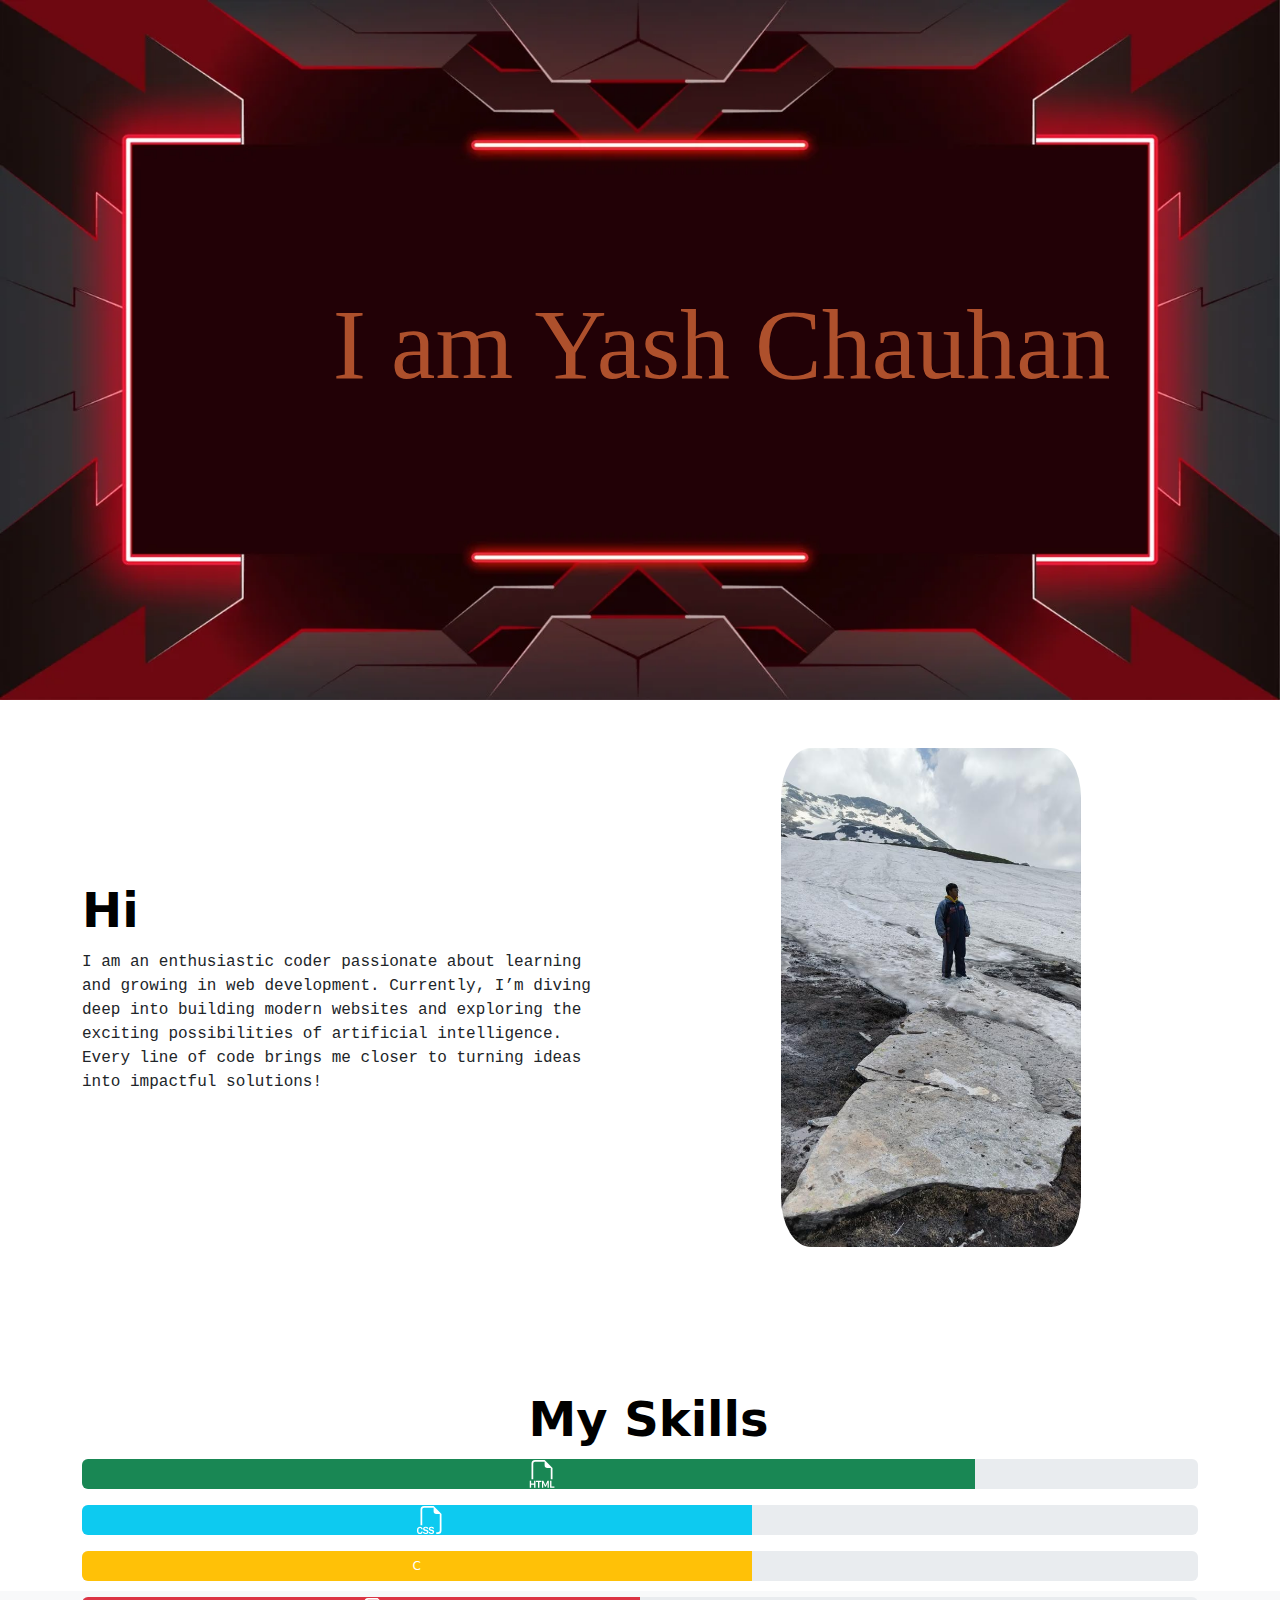
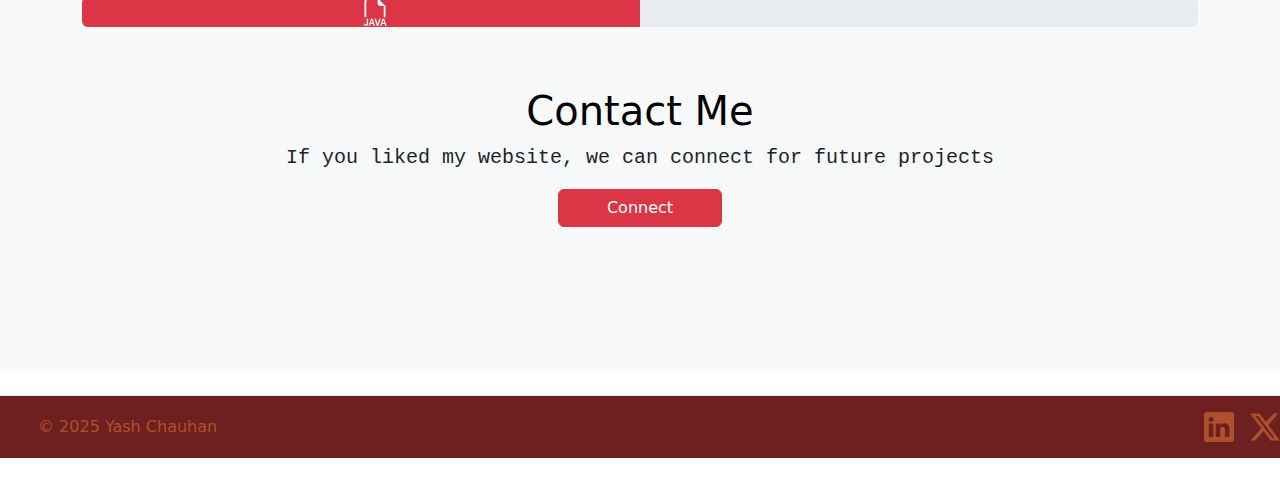
<file: index.html>
<!DOCTYPE html>
<html lang="en">
<head>
    <meta charset="UTF-8">
    <meta name="viewport" content="width=device-width, initial-scale=1.0">
    <title>Yash Chauhan</title>
    <link href="https://cdn.jsdelivr.net/npm/bootstrap@5.3.3/dist/css/bootstrap.min.css" rel="stylesheet" integrity="sha384-QWTKZyjpPEjISv5WaRU9OFeRpok6YctnYmDr5pNlyT2bRjXh0JMhjY6hW+ALEwIH" crossorigin="anonymous">
    <link rel="stylesheet" href="style.css">
</head>
<body>
    <div>
        <img src="./gaming.png" alt="gaming" class="front-img">
        <p class="front-text">I am Yash Chauhan</p>
    </div>

    <div class="container">
        <div class="row flex-lg-row-reverse align-items-center g-5 py-5">
            <div class="col-10 col-sm-8 col-lg-6">
              <img src="./me.png" class="my-image d-block mx-md-auto img-fluid" alt="Bootstrap Themes" width="300" height="300" loading="lazy">
            </div>
            <div class="col-lg-6">
              <h1 class="display-5 fw-bold text-body-emphasis lh-1 mb-3">Hi</h1>
              <p class="about-me">I am an enthusiastic coder passionate about learning and growing in web development. Currently, I’m diving deep into building modern websites and exploring the exciting possibilities of artificial intelligence. Every line of code brings me closer to turning ideas into impactful solutions!</p>
            </div>
          </div>
    </div>

    <div class="container skills">
        <h1 class="display-5 fw-bold text-body-emphasis lh-1 mb-3 skill">My Skills</h1>
        <div class="progress mt-3" role="progressbar" aria-label="Success example" aria-valuenow="25" aria-valuemin="0" aria-valuemax="100" style="height: 30px">
            <div class="progress-bar bg-success" style="width: 80%"><svg xmlns="http://www.w3.org/2000/svg" width="28" height="28" fill="currentColor" class="bi bi-filetype-html icon" viewBox="0 0 16 16">
                <path fill-rule="evenodd" d="M14 4.5V11h-1V4.5h-2A1.5 1.5 0 0 1 9.5 3V1H4a1 1 0 0 0-1 1v9H2V2a2 2 0 0 1 2-2h5.5zm-9.736 7.35v3.999h-.791v-1.714H1.79v1.714H1V11.85h.791v1.626h1.682V11.85h.79Zm2.251.662v3.337h-.794v-3.337H4.588v-.662h3.064v.662zm2.176 3.337v-2.66h.038l.952 2.159h.516l.946-2.16h.038v2.661h.715V11.85h-.8l-1.14 2.596H9.93L8.79 11.85h-.805v3.999zm4.71-.674h1.696v.674H12.61V11.85h.79v3.325Z"/>
              </svg> </div>
          </div>
          <div class="progress mt-3" role="progressbar" aria-label="Info example" aria-valuenow="50" aria-valuemin="0" aria-valuemax="100" style="height: 30px">
            <div class="progress-bar bg-info" style="width: 60%"><svg xmlns="http://www.w3.org/2000/svg" width="28" height="28" fill="currentColor" class="bi bi-filetype-css icon" viewBox="0 0 16 16">
                <path fill-rule="evenodd" d="M14 4.5V14a2 2 0 0 1-2 2h-1v-1h1a1 1 0 0 0 1-1V4.5h-2A1.5 1.5 0 0 1 9.5 3V1H4a1 1 0 0 0-1 1v9H2V2a2 2 0 0 1 2-2h5.5zM3.397 14.841a1.13 1.13 0 0 0 .401.823q.195.162.478.252.284.091.665.091.507 0 .859-.158.354-.158.539-.44.187-.284.187-.656 0-.336-.134-.56a1 1 0 0 0-.375-.357 2 2 0 0 0-.566-.21l-.621-.144a1 1 0 0 1-.404-.176.37.37 0 0 1-.144-.299q0-.234.185-.384.188-.152.512-.152.214 0 .37.068a.6.6 0 0 1 .246.181.56.56 0 0 1 .12.258h.75a1.1 1.1 0 0 0-.2-.566 1.2 1.2 0 0 0-.5-.41 1.8 1.8 0 0 0-.78-.152q-.439 0-.776.15-.337.149-.527.421-.19.273-.19.639 0 .302.122.524.124.223.352.367.228.143.539.213l.618.144q.31.073.463.193a.39.39 0 0 1 .152.326.5.5 0 0 1-.085.29.56.56 0 0 1-.255.193q-.167.07-.413.07-.175 0-.32-.04a.8.8 0 0 1-.248-.115.58.58 0 0 1-.255-.384zM.806 13.693q0-.373.102-.633a.87.87 0 0 1 .302-.399.8.8 0 0 1 .475-.137q.225 0 .398.097a.7.7 0 0 1 .272.26.85.85 0 0 1 .12.381h.765v-.072a1.33 1.33 0 0 0-.466-.964 1.4 1.4 0 0 0-.489-.272 1.8 1.8 0 0 0-.606-.097q-.534 0-.911.223-.375.222-.572.632-.195.41-.196.979v.498q0 .568.193.976.197.407.572.626.375.217.914.217.439 0 .785-.164t.55-.454a1.27 1.27 0 0 0 .226-.674v-.076h-.764a.8.8 0 0 1-.118.363.7.7 0 0 1-.272.25.9.9 0 0 1-.401.087.85.85 0 0 1-.478-.132.83.83 0 0 1-.299-.392 1.7 1.7 0 0 1-.102-.627zM6.78 15.29a1.2 1.2 0 0 1-.111-.449h.764a.58.58 0 0 0 .255.384q.106.073.25.114.142.041.319.041.245 0 .413-.07a.56.56 0 0 0 .255-.193.5.5 0 0 0 .085-.29.39.39 0 0 0-.153-.326q-.152-.12-.463-.193l-.618-.143a1.7 1.7 0 0 1-.539-.214 1 1 0 0 1-.351-.367 1.1 1.1 0 0 1-.123-.524q0-.366.19-.639.19-.272.527-.422t.777-.149q.456 0 .779.152.326.153.5.41.18.255.2.566h-.75a.56.56 0 0 0-.12-.258.6.6 0 0 0-.246-.181.9.9 0 0 0-.37-.068q-.324 0-.512.152a.47.47 0 0 0-.184.384q0 .18.143.3a1 1 0 0 0 .404.175l.621.143q.326.075.566.211t.375.358.135.56q0 .37-.188.656a1.2 1.2 0 0 1-.539.439q-.351.158-.858.158-.381 0-.665-.09a1.4 1.4 0 0 1-.478-.252 1.1 1.1 0 0 1-.29-.375"/>
              </svg></div>
          </div>
          <div class="progress mt-3" role="progressbar" aria-label="Warning example" aria-valuenow="75" aria-valuemin="0" aria-valuemax="100" style="height: 30px">
            <div class="progress-bar bg-warning" style="width: 60%">C</div>
          </div>
          <div class="progress mt-3 mb-3" role="progressbar" aria-label="Danger example" aria-valuenow="100" aria-valuemin="0" aria-valuemax="100" style="height: 30px">
            <div class="progress-bar bg-danger" style="width: 50%"><svg xmlns="http://www.w3.org/2000/svg" width="28" height="28" fill="currentColor" class="bi bi-filetype-java icon" viewBox="0 0 16 16">
                <path fill-rule="evenodd" d="M14 4.5V11h-1V4.5h-2A1.5 1.5 0 0 1 9.5 3V1H4a1 1 0 0 0-1 1v9H2V2a2 2 0 0 1 2-2h5.5zM1.521 15.175a1.3 1.3 0 0 1-.082-.466h.765a.6.6 0 0 0 .073.27.5.5 0 0 0 .454.246q.285 0 .422-.164.138-.165.138-.466V11.85h.79v2.725q0 .66-.357 1.005-.354.345-.984.345a1.6 1.6 0 0 1-.568-.094 1.1 1.1 0 0 1-.408-.266 1.1 1.1 0 0 1-.243-.39m3.972-.354-.314 1.028h-.8l1.342-3.999h.926l1.336 3.999h-.84l-.314-1.028zm1.178-.59-.49-1.616h-.035l-.49 1.617zm2.342 1.618h.952l1.327-3.999h-.878l-.888 3.138h-.038L8.59 11.85h-.917zm3.087-1.028-.314 1.028h-.8l1.342-3.999h.926l1.336 3.999h-.84l-.314-1.028zm1.178-.59-.49-1.616h-.035l-.49 1.617z"/>
              </svg></div>
          </div>
    </div>

    <div class="p-5 text-center bg-body-tertiary contact">
        <div class="container py-5">
          <h1 class="text-body-emphasis">Contact Me</h1>
          <p class="col-lg-8 mx-auto lead about-me">
            If you liked my website, we can connect for future projects </p>
            <button class="btn btn-danger px-5 mb-5" type="button" onclick="window.location.href='https://www.linkedin.com/in/yash-chauhan-465644274/'">
              Connect
            </button>
            
        </div>
      </div>

    <div class="bottom">
        <footer class="d-flex flex-wrap justify-content-between align-items-center py-3 my-4 border-top">
          <div class="col-md-4 d-flex align-items-center">
            <a href="/" class="mb-3 me-2 mb-md-0 text-body-secondary text-decoration-none lh-1">
              <svg class="bi" width="30" height="24"><use xlink:href="#bootstrap"></use></svg>
            </a>
            <span class="mb-3 mb-md-0 text bottom1">© 2025 Yash Chauhan</span>
          </div>
      
          <ul class="nav col-md-4 justify-content-end list-unstyled d-flex">
            <li class="ms-3 ml-3"><a class="text-body-secondary" href="https://www.linkedin.com/in/yash-chauhan-465644274/?trk=public_profile_browsemap&originalSubdomain=in"><svg xmlns="http://www.w3.org/2000/svg" width="30" height="30" fill="#AE502C" class="bi bi-linkedin" viewBox="0 0 16 16">
                <path d="M0 1.146C0 .513.526 0 1.175 0h13.65C15.474 0 16 .513 16 1.146v13.708c0 .633-.526 1.146-1.175 1.146H1.175C.526 16 0 15.487 0 14.854zm4.943 12.248V6.169H2.542v7.225zm-1.2-8.212c.837 0 1.358-.554 1.358-1.248-.015-.709-.52-1.248-1.342-1.248S2.4 3.226 2.4 3.934c0 .694.521 1.248 1.327 1.248zm4.908 8.212V9.359c0-.216.016-.432.08-.586.173-.431.568-.878 1.232-.878.869 0 1.216.662 1.216 1.634v3.865h2.401V9.25c0-2.22-1.184-3.252-2.764-3.252-1.274 0-1.845.7-2.165 1.193v.025h-.016l.016-.025V6.169h-2.4c.03.678 0 7.225 0 7.225z"/>
              </svg></a></li>
            <li class="ms-3 m203"><a class="text-body-secondary" href="https://x.com/YashChauhan2303"><svg xmlns="http://www.w3.org/2000/svg" width="30" height="30" fill="#AE502C" class="bi bi-twitter-x" viewBox="0 0 16 16">
                <path d="M12.6.75h2.454l-5.36 6.142L16 15.25h-4.937l-3.867-5.07-4.425 5.07H.316l5.733-6.57L0 .75h5.063l3.495 4.633L12.601.75Zm-.86 13.028h1.36L4.323 2.145H2.865z"/>
              </svg></a></li>
            </ul>
        </footer>
      </div>
    



    <script src="https://cdn.jsdelivr.net/npm/bootstrap@5.3.3/dist/js/bootstrap.bundle.min.js" integrity="sha384-YvpcrYf0tY3lHB60NNkmXc5s9fDVZLESaAA55NDzOxhy9GkcIdslK1eN7N6jIeHz" crossorigin="anonymous"></script>
</body>
</html>
</file>
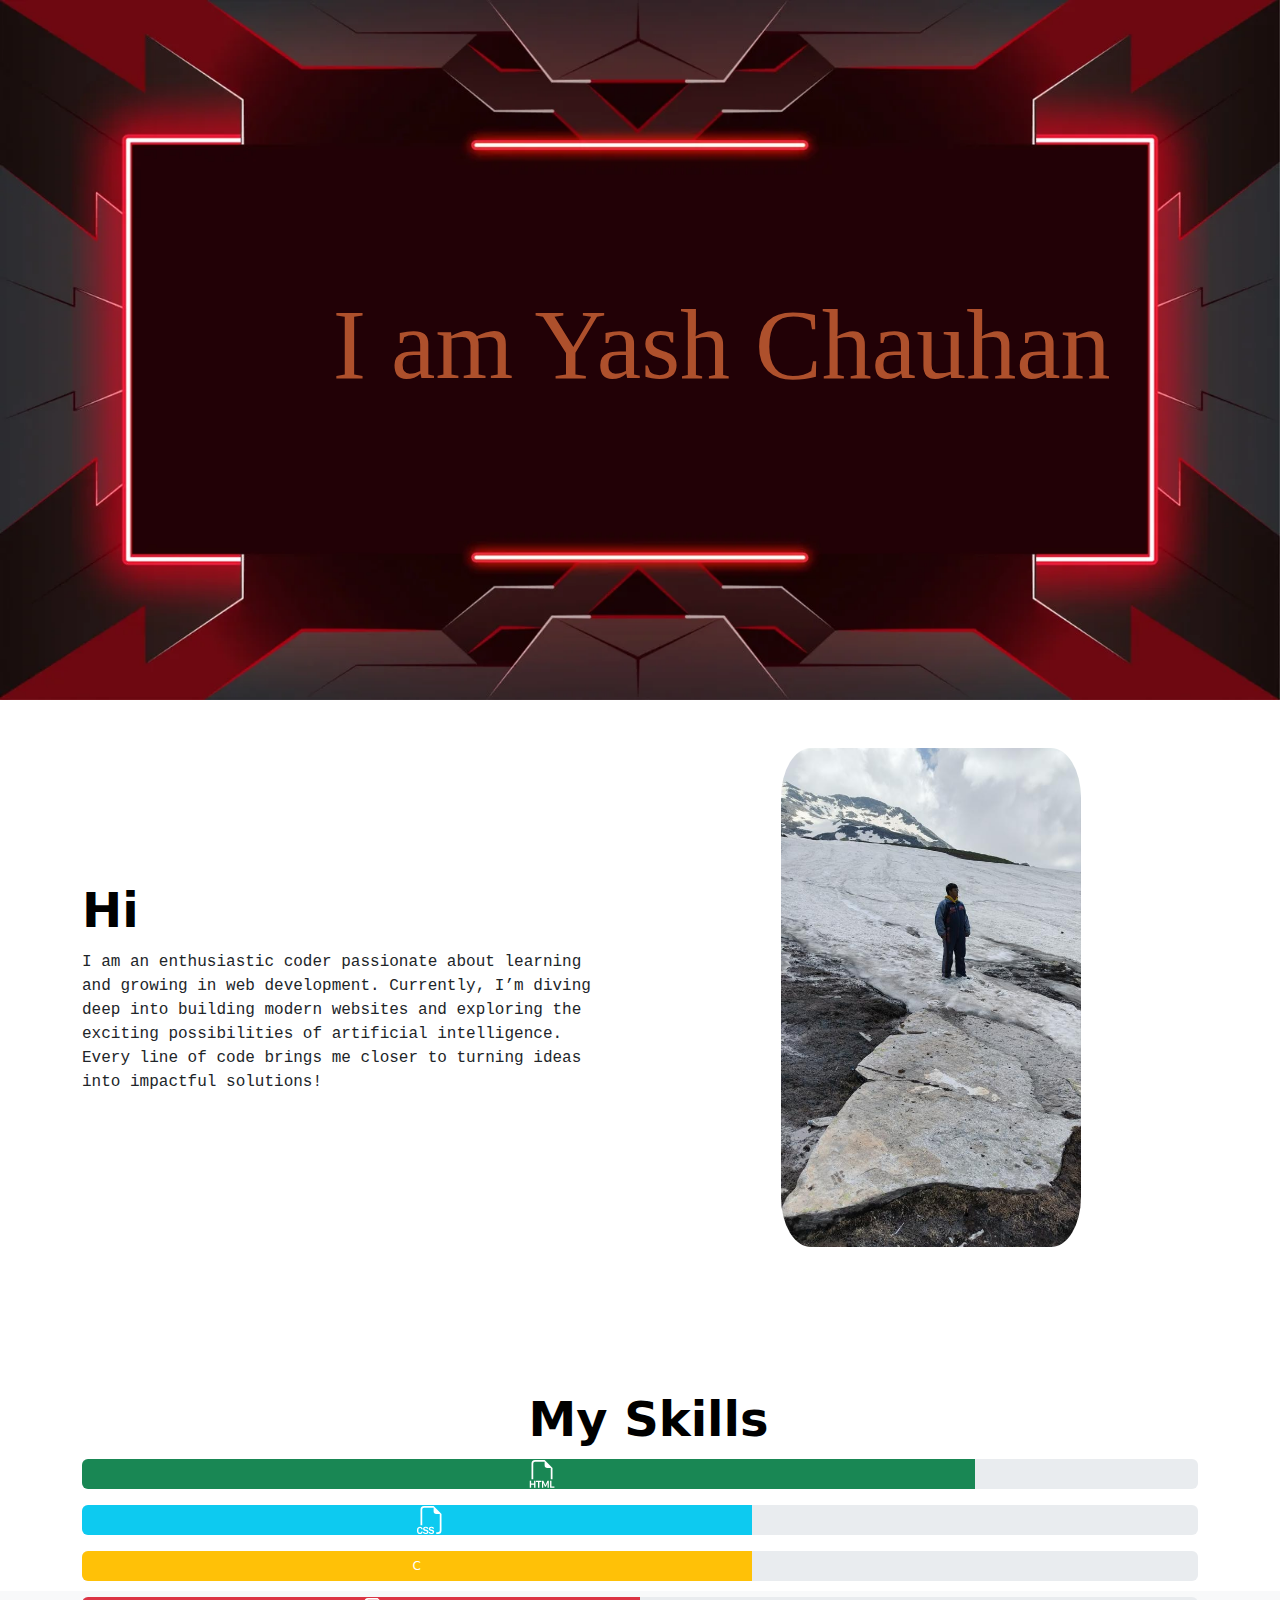
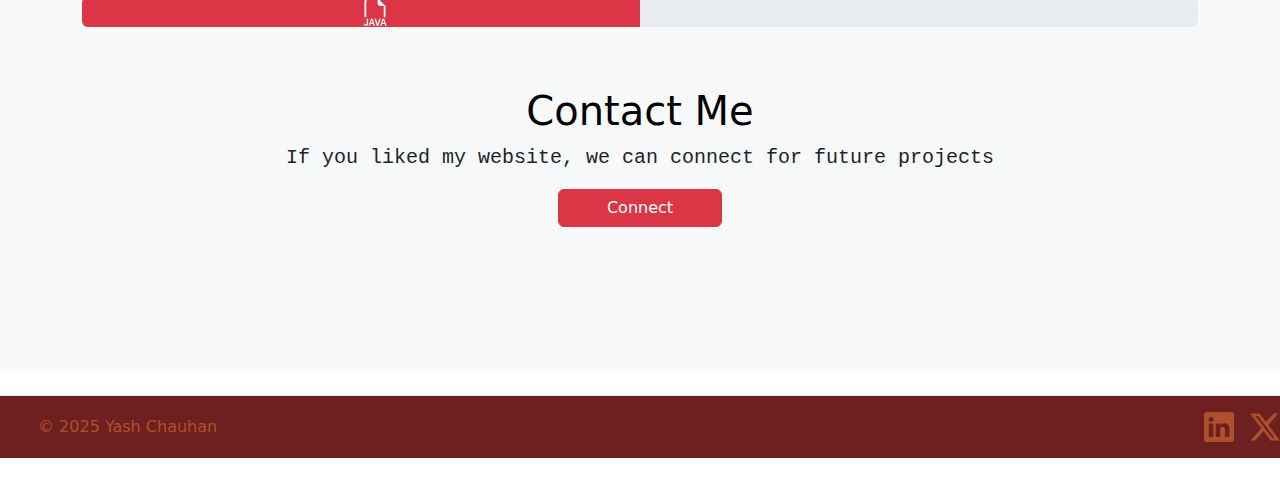
<file: Capstone2.html>
<!DOCTYPE html>
<html lang="en">
<head>
    <meta charset="UTF-8">
    <meta name="viewport" content="width=device-width, initial-scale=1.0">
    <title>Document</title>
    <link href="https://cdn.jsdelivr.net/npm/bootstrap@5.3.3/dist/css/bootstrap.min.css" rel="stylesheet" integrity="sha384-QWTKZyjpPEjISv5WaRU9OFeRpok6YctnYmDr5pNlyT2bRjXh0JMhjY6hW+ALEwIH" crossorigin="anonymous">
    <link rel="stylesheet" href="style.css">
</head>
<body>
    <div>
        <img src="./gaming.png" alt="gaming" class="front-img">
        <p class="front-text">I am Yash Chauhan</p>
    </div>

    <div class="container">
        <div class="row flex-lg-row-reverse align-items-center g-5 py-5">
            <div class="col-10 col-sm-8 col-lg-6">
              <img src="./me.png" class="my-image d-block mx-md-auto img-fluid" alt="Bootstrap Themes" width="300" height="300" loading="lazy">
            </div>
            <div class="col-lg-6">
              <h1 class="display-5 fw-bold text-body-emphasis lh-1 mb-3">Hi</h1>
              <p class="about-me">I am an enthusiastic coder passionate about learning and growing in web development. Currently, I’m diving deep into building modern websites and exploring the exciting possibilities of artificial intelligence. Every line of code brings me closer to turning ideas into impactful solutions!</p>
            </div>
          </div>
    </div>

    <div class="container skills">
        <h1 class="display-5 fw-bold text-body-emphasis lh-1 mb-3 skill">My Skills</h1>
        <div class="progress mt-3" role="progressbar" aria-label="Success example" aria-valuenow="25" aria-valuemin="0" aria-valuemax="100" style="height: 30px">
            <div class="progress-bar bg-success" style="width: 80%"><svg xmlns="http://www.w3.org/2000/svg" width="28" height="28" fill="currentColor" class="bi bi-filetype-html icon" viewBox="0 0 16 16">
                <path fill-rule="evenodd" d="M14 4.5V11h-1V4.5h-2A1.5 1.5 0 0 1 9.5 3V1H4a1 1 0 0 0-1 1v9H2V2a2 2 0 0 1 2-2h5.5zm-9.736 7.35v3.999h-.791v-1.714H1.79v1.714H1V11.85h.791v1.626h1.682V11.85h.79Zm2.251.662v3.337h-.794v-3.337H4.588v-.662h3.064v.662zm2.176 3.337v-2.66h.038l.952 2.159h.516l.946-2.16h.038v2.661h.715V11.85h-.8l-1.14 2.596H9.93L8.79 11.85h-.805v3.999zm4.71-.674h1.696v.674H12.61V11.85h.79v3.325Z"/>
              </svg> </div>
          </div>
          <div class="progress mt-3" role="progressbar" aria-label="Info example" aria-valuenow="50" aria-valuemin="0" aria-valuemax="100" style="height: 30px">
            <div class="progress-bar bg-info" style="width: 60%"><svg xmlns="http://www.w3.org/2000/svg" width="28" height="28" fill="currentColor" class="bi bi-filetype-css icon" viewBox="0 0 16 16">
                <path fill-rule="evenodd" d="M14 4.5V14a2 2 0 0 1-2 2h-1v-1h1a1 1 0 0 0 1-1V4.5h-2A1.5 1.5 0 0 1 9.5 3V1H4a1 1 0 0 0-1 1v9H2V2a2 2 0 0 1 2-2h5.5zM3.397 14.841a1.13 1.13 0 0 0 .401.823q.195.162.478.252.284.091.665.091.507 0 .859-.158.354-.158.539-.44.187-.284.187-.656 0-.336-.134-.56a1 1 0 0 0-.375-.357 2 2 0 0 0-.566-.21l-.621-.144a1 1 0 0 1-.404-.176.37.37 0 0 1-.144-.299q0-.234.185-.384.188-.152.512-.152.214 0 .37.068a.6.6 0 0 1 .246.181.56.56 0 0 1 .12.258h.75a1.1 1.1 0 0 0-.2-.566 1.2 1.2 0 0 0-.5-.41 1.8 1.8 0 0 0-.78-.152q-.439 0-.776.15-.337.149-.527.421-.19.273-.19.639 0 .302.122.524.124.223.352.367.228.143.539.213l.618.144q.31.073.463.193a.39.39 0 0 1 .152.326.5.5 0 0 1-.085.29.56.56 0 0 1-.255.193q-.167.07-.413.07-.175 0-.32-.04a.8.8 0 0 1-.248-.115.58.58 0 0 1-.255-.384zM.806 13.693q0-.373.102-.633a.87.87 0 0 1 .302-.399.8.8 0 0 1 .475-.137q.225 0 .398.097a.7.7 0 0 1 .272.26.85.85 0 0 1 .12.381h.765v-.072a1.33 1.33 0 0 0-.466-.964 1.4 1.4 0 0 0-.489-.272 1.8 1.8 0 0 0-.606-.097q-.534 0-.911.223-.375.222-.572.632-.195.41-.196.979v.498q0 .568.193.976.197.407.572.626.375.217.914.217.439 0 .785-.164t.55-.454a1.27 1.27 0 0 0 .226-.674v-.076h-.764a.8.8 0 0 1-.118.363.7.7 0 0 1-.272.25.9.9 0 0 1-.401.087.85.85 0 0 1-.478-.132.83.83 0 0 1-.299-.392 1.7 1.7 0 0 1-.102-.627zM6.78 15.29a1.2 1.2 0 0 1-.111-.449h.764a.58.58 0 0 0 .255.384q.106.073.25.114.142.041.319.041.245 0 .413-.07a.56.56 0 0 0 .255-.193.5.5 0 0 0 .085-.29.39.39 0 0 0-.153-.326q-.152-.12-.463-.193l-.618-.143a1.7 1.7 0 0 1-.539-.214 1 1 0 0 1-.351-.367 1.1 1.1 0 0 1-.123-.524q0-.366.19-.639.19-.272.527-.422t.777-.149q.456 0 .779.152.326.153.5.41.18.255.2.566h-.75a.56.56 0 0 0-.12-.258.6.6 0 0 0-.246-.181.9.9 0 0 0-.37-.068q-.324 0-.512.152a.47.47 0 0 0-.184.384q0 .18.143.3a1 1 0 0 0 .404.175l.621.143q.326.075.566.211t.375.358.135.56q0 .37-.188.656a1.2 1.2 0 0 1-.539.439q-.351.158-.858.158-.381 0-.665-.09a1.4 1.4 0 0 1-.478-.252 1.1 1.1 0 0 1-.29-.375"/>
              </svg></div>
          </div>
          <div class="progress mt-3" role="progressbar" aria-label="Warning example" aria-valuenow="75" aria-valuemin="0" aria-valuemax="100" style="height: 30px">
            <div class="progress-bar bg-warning" style="width: 60%">C</div>
          </div>
          <div class="progress mt-3 mb-3" role="progressbar" aria-label="Danger example" aria-valuenow="100" aria-valuemin="0" aria-valuemax="100" style="height: 30px">
            <div class="progress-bar bg-danger" style="width: 50%"><svg xmlns="http://www.w3.org/2000/svg" width="28" height="28" fill="currentColor" class="bi bi-filetype-java icon" viewBox="0 0 16 16">
                <path fill-rule="evenodd" d="M14 4.5V11h-1V4.5h-2A1.5 1.5 0 0 1 9.5 3V1H4a1 1 0 0 0-1 1v9H2V2a2 2 0 0 1 2-2h5.5zM1.521 15.175a1.3 1.3 0 0 1-.082-.466h.765a.6.6 0 0 0 .073.27.5.5 0 0 0 .454.246q.285 0 .422-.164.138-.165.138-.466V11.85h.79v2.725q0 .66-.357 1.005-.354.345-.984.345a1.6 1.6 0 0 1-.568-.094 1.1 1.1 0 0 1-.408-.266 1.1 1.1 0 0 1-.243-.39m3.972-.354-.314 1.028h-.8l1.342-3.999h.926l1.336 3.999h-.84l-.314-1.028zm1.178-.59-.49-1.616h-.035l-.49 1.617zm2.342 1.618h.952l1.327-3.999h-.878l-.888 3.138h-.038L8.59 11.85h-.917zm3.087-1.028-.314 1.028h-.8l1.342-3.999h.926l1.336 3.999h-.84l-.314-1.028zm1.178-.59-.49-1.616h-.035l-.49 1.617z"/>
              </svg></div>
          </div>
    </div>

    <div class="p-5 text-center bg-body-tertiary contact">
        <div class="container py-5">
          <h1 class="text-body-emphasis">Contact Me</h1>
          <p class="col-lg-8 mx-auto lead about-me">
            If you liked my website, we can connect for future projects </p>
            <button class="btn btn-danger px-5 mb-5" type="button">
                Connect
              </button>
        </div>
      </div>

    <div class="bottom">
        <footer class="d-flex flex-wrap justify-content-between align-items-center py-3 my-4 border-top">
          <div class="col-md-4 d-flex align-items-center">
            <a href="/" class="mb-3 me-2 mb-md-0 text-body-secondary text-decoration-none lh-1">
              <svg class="bi" width="30" height="24"><use xlink:href="#bootstrap"></use></svg>
            </a>
            <span class="mb-3 mb-md-0 text bottom1">© 2025 Yash Chauhan</span>
          </div>
      
          <ul class="nav col-md-4 justify-content-end list-unstyled d-flex">
            <li class="ms-3 ml-3"><a class="text-body-secondary" href="https://www.linkedin.com/in/yash-chauhan-465644274/?trk=public_profile_browsemap&originalSubdomain=in"><svg xmlns="http://www.w3.org/2000/svg" width="30" height="30" fill="#AE502C" class="bi bi-linkedin" viewBox="0 0 16 16">
                <path d="M0 1.146C0 .513.526 0 1.175 0h13.65C15.474 0 16 .513 16 1.146v13.708c0 .633-.526 1.146-1.175 1.146H1.175C.526 16 0 15.487 0 14.854zm4.943 12.248V6.169H2.542v7.225zm-1.2-8.212c.837 0 1.358-.554 1.358-1.248-.015-.709-.52-1.248-1.342-1.248S2.4 3.226 2.4 3.934c0 .694.521 1.248 1.327 1.248zm4.908 8.212V9.359c0-.216.016-.432.08-.586.173-.431.568-.878 1.232-.878.869 0 1.216.662 1.216 1.634v3.865h2.401V9.25c0-2.22-1.184-3.252-2.764-3.252-1.274 0-1.845.7-2.165 1.193v.025h-.016l.016-.025V6.169h-2.4c.03.678 0 7.225 0 7.225z"/>
              </svg></a></li>
            <li class="ms-3 m203"><a class="text-body-secondary" href="https://x.com/YashChauhan2303"><svg xmlns="http://www.w3.org/2000/svg" width="30" height="30" fill="#AE502C" class="bi bi-twitter-x" viewBox="0 0 16 16">
                <path d="M12.6.75h2.454l-5.36 6.142L16 15.25h-4.937l-3.867-5.07-4.425 5.07H.316l5.733-6.57L0 .75h5.063l3.495 4.633L12.601.75Zm-.86 13.028h1.36L4.323 2.145H2.865z"/>
              </svg></a></li>
            </ul>
        </footer>
      </div>
    



    <script src="https://cdn.jsdelivr.net/npm/bootstrap@5.3.3/dist/js/bootstrap.bundle.min.js" integrity="sha384-YvpcrYf0tY3lHB60NNkmXc5s9fDVZLESaAA55NDzOxhy9GkcIdslK1eN7N6jIeHz" crossorigin="anonymous"></script>
</body>
</html>
</file>
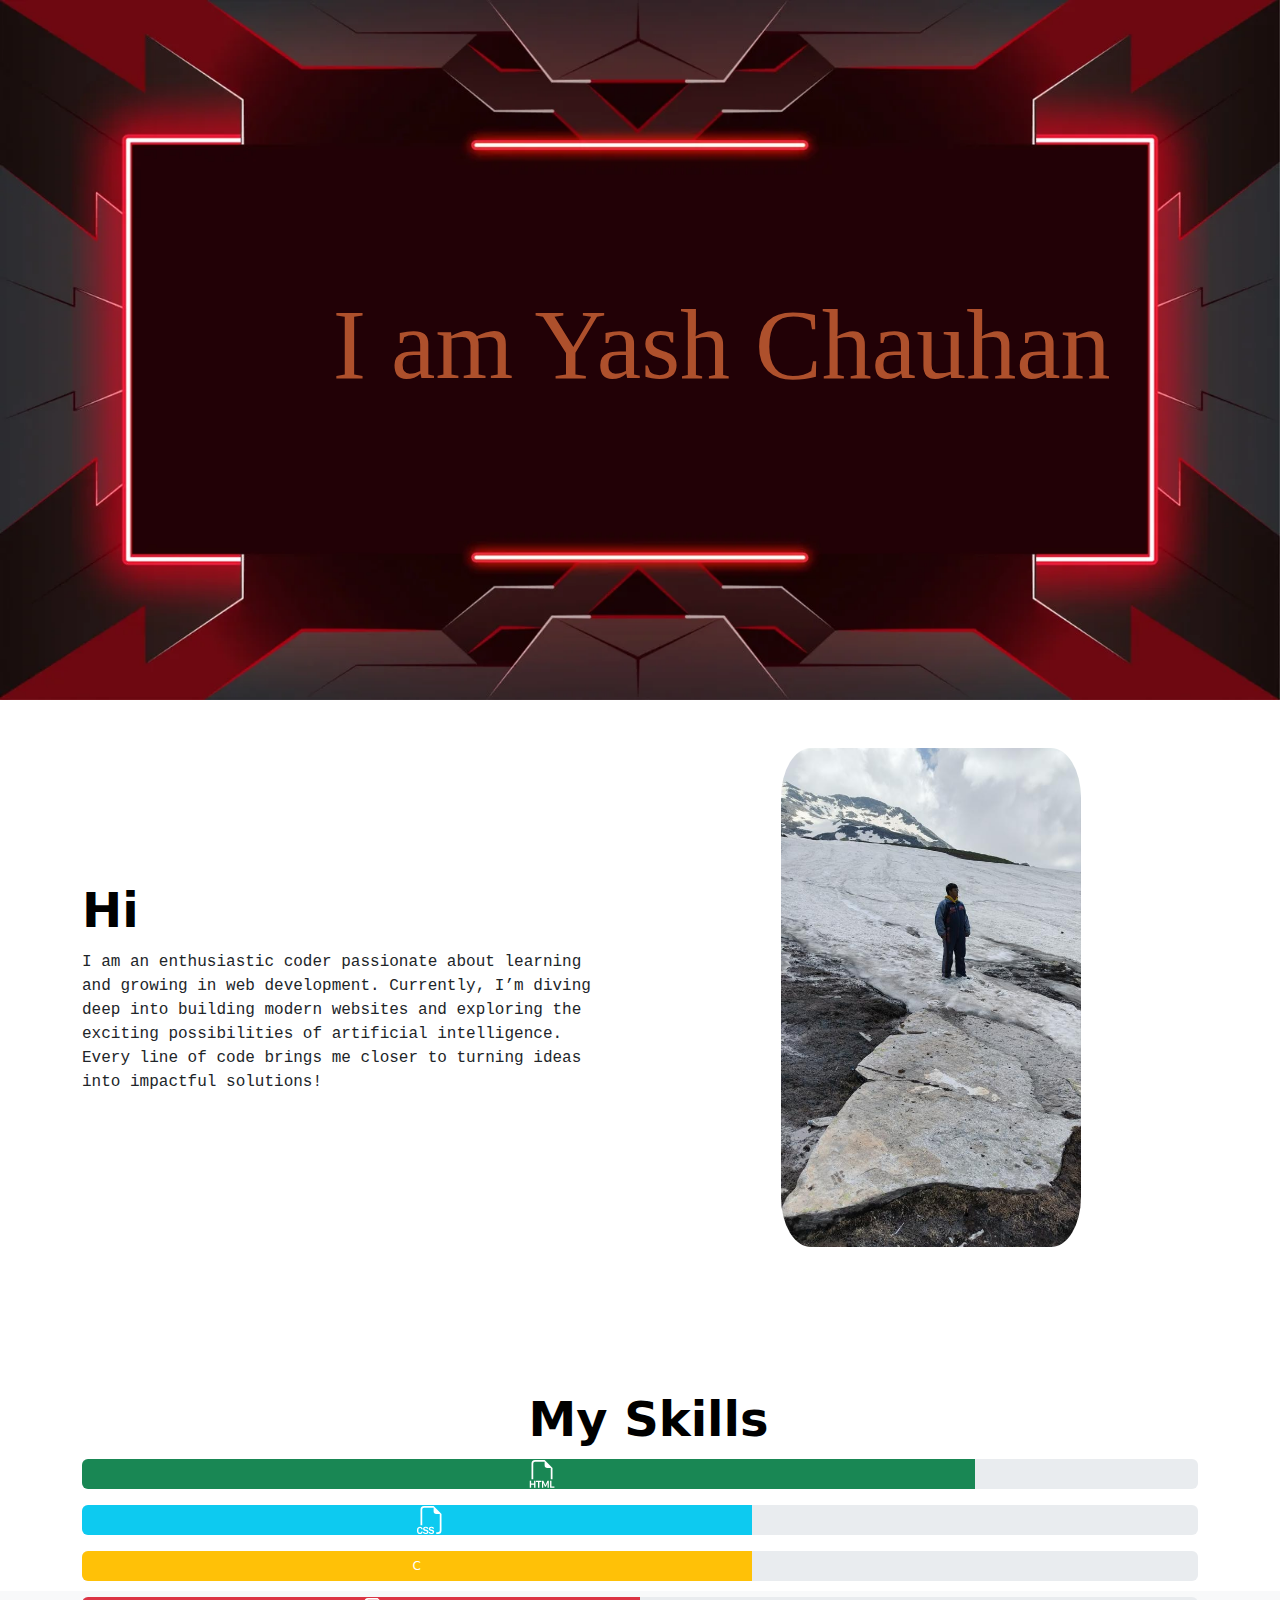
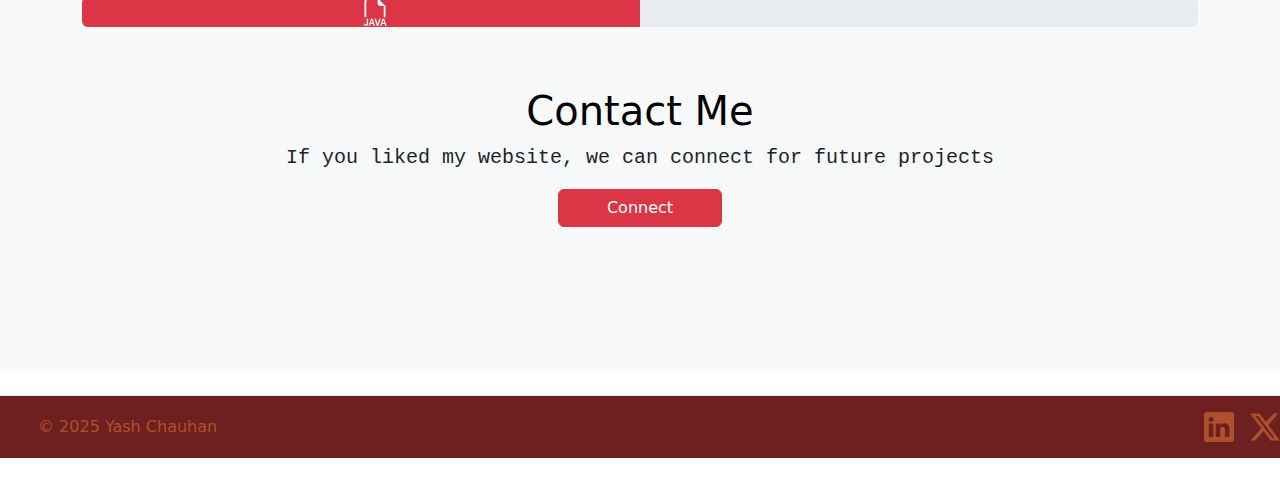
<file: 11.31 Capstone/Capstone2.html>
<!DOCTYPE html>
<html lang="en">
<head>
    <meta charset="UTF-8">
    <meta name="viewport" content="width=device-width, initial-scale=1.0">
    <title>Document</title>
    <link href="https://cdn.jsdelivr.net/npm/bootstrap@5.3.3/dist/css/bootstrap.min.css" rel="stylesheet" integrity="sha384-QWTKZyjpPEjISv5WaRU9OFeRpok6YctnYmDr5pNlyT2bRjXh0JMhjY6hW+ALEwIH" crossorigin="anonymous">
    <link rel="stylesheet" href="style.css">
</head>
<body>
    <div>
        <img src="./gaming.png" alt="gaming" class="front-img">
        <p class="front-text">I am Yash Chauhan</p>
    </div>

    <div class="container">
        <div class="row flex-lg-row-reverse align-items-center g-5 py-5">
            <div class="col-10 col-sm-8 col-lg-6">
              <img src="./me.png" class="my-image d-block mx-md-auto img-fluid" alt="Bootstrap Themes" width="300" height="300" loading="lazy">
            </div>
            <div class="col-lg-6">
              <h1 class="display-5 fw-bold text-body-emphasis lh-1 mb-3">Hi</h1>
              <p class="about-me">I am an enthusiastic coder passionate about learning and growing in web development. Currently, I’m diving deep into building modern websites and exploring the exciting possibilities of artificial intelligence. Every line of code brings me closer to turning ideas into impactful solutions!</p>
            </div>
          </div>
    </div>

    <div class="container skills">
        <h1 class="display-5 fw-bold text-body-emphasis lh-1 mb-3 skill">My Skills</h1>
        <div class="progress mt-3" role="progressbar" aria-label="Success example" aria-valuenow="25" aria-valuemin="0" aria-valuemax="100" style="height: 30px">
            <div class="progress-bar bg-success" style="width: 80%"><svg xmlns="http://www.w3.org/2000/svg" width="28" height="28" fill="currentColor" class="bi bi-filetype-html icon" viewBox="0 0 16 16">
                <path fill-rule="evenodd" d="M14 4.5V11h-1V4.5h-2A1.5 1.5 0 0 1 9.5 3V1H4a1 1 0 0 0-1 1v9H2V2a2 2 0 0 1 2-2h5.5zm-9.736 7.35v3.999h-.791v-1.714H1.79v1.714H1V11.85h.791v1.626h1.682V11.85h.79Zm2.251.662v3.337h-.794v-3.337H4.588v-.662h3.064v.662zm2.176 3.337v-2.66h.038l.952 2.159h.516l.946-2.16h.038v2.661h.715V11.85h-.8l-1.14 2.596H9.93L8.79 11.85h-.805v3.999zm4.71-.674h1.696v.674H12.61V11.85h.79v3.325Z"/>
              </svg> </div>
          </div>
          <div class="progress mt-3" role="progressbar" aria-label="Info example" aria-valuenow="50" aria-valuemin="0" aria-valuemax="100" style="height: 30px">
            <div class="progress-bar bg-info" style="width: 60%"><svg xmlns="http://www.w3.org/2000/svg" width="28" height="28" fill="currentColor" class="bi bi-filetype-css icon" viewBox="0 0 16 16">
                <path fill-rule="evenodd" d="M14 4.5V14a2 2 0 0 1-2 2h-1v-1h1a1 1 0 0 0 1-1V4.5h-2A1.5 1.5 0 0 1 9.5 3V1H4a1 1 0 0 0-1 1v9H2V2a2 2 0 0 1 2-2h5.5zM3.397 14.841a1.13 1.13 0 0 0 .401.823q.195.162.478.252.284.091.665.091.507 0 .859-.158.354-.158.539-.44.187-.284.187-.656 0-.336-.134-.56a1 1 0 0 0-.375-.357 2 2 0 0 0-.566-.21l-.621-.144a1 1 0 0 1-.404-.176.37.37 0 0 1-.144-.299q0-.234.185-.384.188-.152.512-.152.214 0 .37.068a.6.6 0 0 1 .246.181.56.56 0 0 1 .12.258h.75a1.1 1.1 0 0 0-.2-.566 1.2 1.2 0 0 0-.5-.41 1.8 1.8 0 0 0-.78-.152q-.439 0-.776.15-.337.149-.527.421-.19.273-.19.639 0 .302.122.524.124.223.352.367.228.143.539.213l.618.144q.31.073.463.193a.39.39 0 0 1 .152.326.5.5 0 0 1-.085.29.56.56 0 0 1-.255.193q-.167.07-.413.07-.175 0-.32-.04a.8.8 0 0 1-.248-.115.58.58 0 0 1-.255-.384zM.806 13.693q0-.373.102-.633a.87.87 0 0 1 .302-.399.8.8 0 0 1 .475-.137q.225 0 .398.097a.7.7 0 0 1 .272.26.85.85 0 0 1 .12.381h.765v-.072a1.33 1.33 0 0 0-.466-.964 1.4 1.4 0 0 0-.489-.272 1.8 1.8 0 0 0-.606-.097q-.534 0-.911.223-.375.222-.572.632-.195.41-.196.979v.498q0 .568.193.976.197.407.572.626.375.217.914.217.439 0 .785-.164t.55-.454a1.27 1.27 0 0 0 .226-.674v-.076h-.764a.8.8 0 0 1-.118.363.7.7 0 0 1-.272.25.9.9 0 0 1-.401.087.85.85 0 0 1-.478-.132.83.83 0 0 1-.299-.392 1.7 1.7 0 0 1-.102-.627zM6.78 15.29a1.2 1.2 0 0 1-.111-.449h.764a.58.58 0 0 0 .255.384q.106.073.25.114.142.041.319.041.245 0 .413-.07a.56.56 0 0 0 .255-.193.5.5 0 0 0 .085-.29.39.39 0 0 0-.153-.326q-.152-.12-.463-.193l-.618-.143a1.7 1.7 0 0 1-.539-.214 1 1 0 0 1-.351-.367 1.1 1.1 0 0 1-.123-.524q0-.366.19-.639.19-.272.527-.422t.777-.149q.456 0 .779.152.326.153.5.41.18.255.2.566h-.75a.56.56 0 0 0-.12-.258.6.6 0 0 0-.246-.181.9.9 0 0 0-.37-.068q-.324 0-.512.152a.47.47 0 0 0-.184.384q0 .18.143.3a1 1 0 0 0 .404.175l.621.143q.326.075.566.211t.375.358.135.56q0 .37-.188.656a1.2 1.2 0 0 1-.539.439q-.351.158-.858.158-.381 0-.665-.09a1.4 1.4 0 0 1-.478-.252 1.1 1.1 0 0 1-.29-.375"/>
              </svg></div>
          </div>
          <div class="progress mt-3" role="progressbar" aria-label="Warning example" aria-valuenow="75" aria-valuemin="0" aria-valuemax="100" style="height: 30px">
            <div class="progress-bar bg-warning" style="width: 60%">C</div>
          </div>
          <div class="progress mt-3 mb-3" role="progressbar" aria-label="Danger example" aria-valuenow="100" aria-valuemin="0" aria-valuemax="100" style="height: 30px">
            <div class="progress-bar bg-danger" style="width: 50%"><svg xmlns="http://www.w3.org/2000/svg" width="28" height="28" fill="currentColor" class="bi bi-filetype-java icon" viewBox="0 0 16 16">
                <path fill-rule="evenodd" d="M14 4.5V11h-1V4.5h-2A1.5 1.5 0 0 1 9.5 3V1H4a1 1 0 0 0-1 1v9H2V2a2 2 0 0 1 2-2h5.5zM1.521 15.175a1.3 1.3 0 0 1-.082-.466h.765a.6.6 0 0 0 .073.27.5.5 0 0 0 .454.246q.285 0 .422-.164.138-.165.138-.466V11.85h.79v2.725q0 .66-.357 1.005-.354.345-.984.345a1.6 1.6 0 0 1-.568-.094 1.1 1.1 0 0 1-.408-.266 1.1 1.1 0 0 1-.243-.39m3.972-.354-.314 1.028h-.8l1.342-3.999h.926l1.336 3.999h-.84l-.314-1.028zm1.178-.59-.49-1.616h-.035l-.49 1.617zm2.342 1.618h.952l1.327-3.999h-.878l-.888 3.138h-.038L8.59 11.85h-.917zm3.087-1.028-.314 1.028h-.8l1.342-3.999h.926l1.336 3.999h-.84l-.314-1.028zm1.178-.59-.49-1.616h-.035l-.49 1.617z"/>
              </svg></div>
          </div>
    </div>

    <div class="p-5 text-center bg-body-tertiary contact">
        <div class="container py-5">
          <h1 class="text-body-emphasis">Contact Me</h1>
          <p class="col-lg-8 mx-auto lead about-me">
            If you liked my website, we can connect for future projects </p>
            <button class="btn btn-danger px-5 mb-5" type="button">
                Connect
              </button>
        </div>
      </div>

    <div class="bottom">
        <footer class="d-flex flex-wrap justify-content-between align-items-center py-3 my-4 border-top">
          <div class="col-md-4 d-flex align-items-center">
            <a href="/" class="mb-3 me-2 mb-md-0 text-body-secondary text-decoration-none lh-1">
              <svg class="bi" width="30" height="24"><use xlink:href="#bootstrap"></use></svg>
            </a>
            <span class="mb-3 mb-md-0 text bottom1">© 2025 Yash Chauhan</span>
          </div>
      
          <ul class="nav col-md-4 justify-content-end list-unstyled d-flex">
            <li class="ms-3 ml-3"><a class="text-body-secondary" href="https://www.linkedin.com/in/yash-chauhan-465644274/?trk=public_profile_browsemap&originalSubdomain=in"><svg xmlns="http://www.w3.org/2000/svg" width="30" height="30" fill="#AE502C" class="bi bi-linkedin" viewBox="0 0 16 16">
                <path d="M0 1.146C0 .513.526 0 1.175 0h13.65C15.474 0 16 .513 16 1.146v13.708c0 .633-.526 1.146-1.175 1.146H1.175C.526 16 0 15.487 0 14.854zm4.943 12.248V6.169H2.542v7.225zm-1.2-8.212c.837 0 1.358-.554 1.358-1.248-.015-.709-.52-1.248-1.342-1.248S2.4 3.226 2.4 3.934c0 .694.521 1.248 1.327 1.248zm4.908 8.212V9.359c0-.216.016-.432.08-.586.173-.431.568-.878 1.232-.878.869 0 1.216.662 1.216 1.634v3.865h2.401V9.25c0-2.22-1.184-3.252-2.764-3.252-1.274 0-1.845.7-2.165 1.193v.025h-.016l.016-.025V6.169h-2.4c.03.678 0 7.225 0 7.225z"/>
              </svg></a></li>
            <li class="ms-3 m203"><a class="text-body-secondary" href="https://x.com/YashChauhan2303"><svg xmlns="http://www.w3.org/2000/svg" width="30" height="30" fill="#AE502C" class="bi bi-twitter-x" viewBox="0 0 16 16">
                <path d="M12.6.75h2.454l-5.36 6.142L16 15.25h-4.937l-3.867-5.07-4.425 5.07H.316l5.733-6.57L0 .75h5.063l3.495 4.633L12.601.75Zm-.86 13.028h1.36L4.323 2.145H2.865z"/>
              </svg></a></li>
            </ul>
        </footer>
      </div>
    



    <script src="https://cdn.jsdelivr.net/npm/bootstrap@5.3.3/dist/js/bootstrap.bundle.min.js" integrity="sha384-YvpcrYf0tY3lHB60NNkmXc5s9fDVZLESaAA55NDzOxhy9GkcIdslK1eN7N6jIeHz" crossorigin="anonymous"></script>
</body>
</html>
</file>
<file: style.css>
.front-img{
    height: 700px;
    width: 100%;
}

.front-text{
    position: absolute;
    top: 30%;
    left: 26%;
    color: #AE502C;
    font-size: 100px;
    font-family: "Times New Roman", Times, serif;
}

.my-image{
    border-radius: 10%;
}

.about-me{
    font-family: monospace;
}

.icon{
    position: relative;
    left: 50%;
}

.bottom1{
    color: #AE502C;
}

.bottom{
    background-color: #6E2020;
}

.skills{
    top: 100px;
    position: relative;
    bottom: 100px;
}

.skill{
    position: relative;
    left: 40%;
}

.contact{
    margin-top: 5%;
}
</file>
<file: 11.31 Capstone/style.css>
.front-img{
    height: 700px;
    width: 100%;
}

.front-text{
    position: absolute;
    top: 30%;
    left: 26%;
    color: #AE502C;
    font-size: 100px;
    font-family: "Times New Roman", Times, serif;
}

.my-image{
    border-radius: 10%;
}

.about-me{
    font-family: monospace;
}

.icon{
    position: relative;
    left: 50%;
}

.bottom1{
    color: #AE502C;
}

.bottom{
    background-color: #6E2020;
}

.skills{
    top: 100px;
    position: relative;
    bottom: 100px;
}

.skill{
    position: relative;
    left: 40%;
}

.contact{
    margin-top: 5%;
}
</file>
